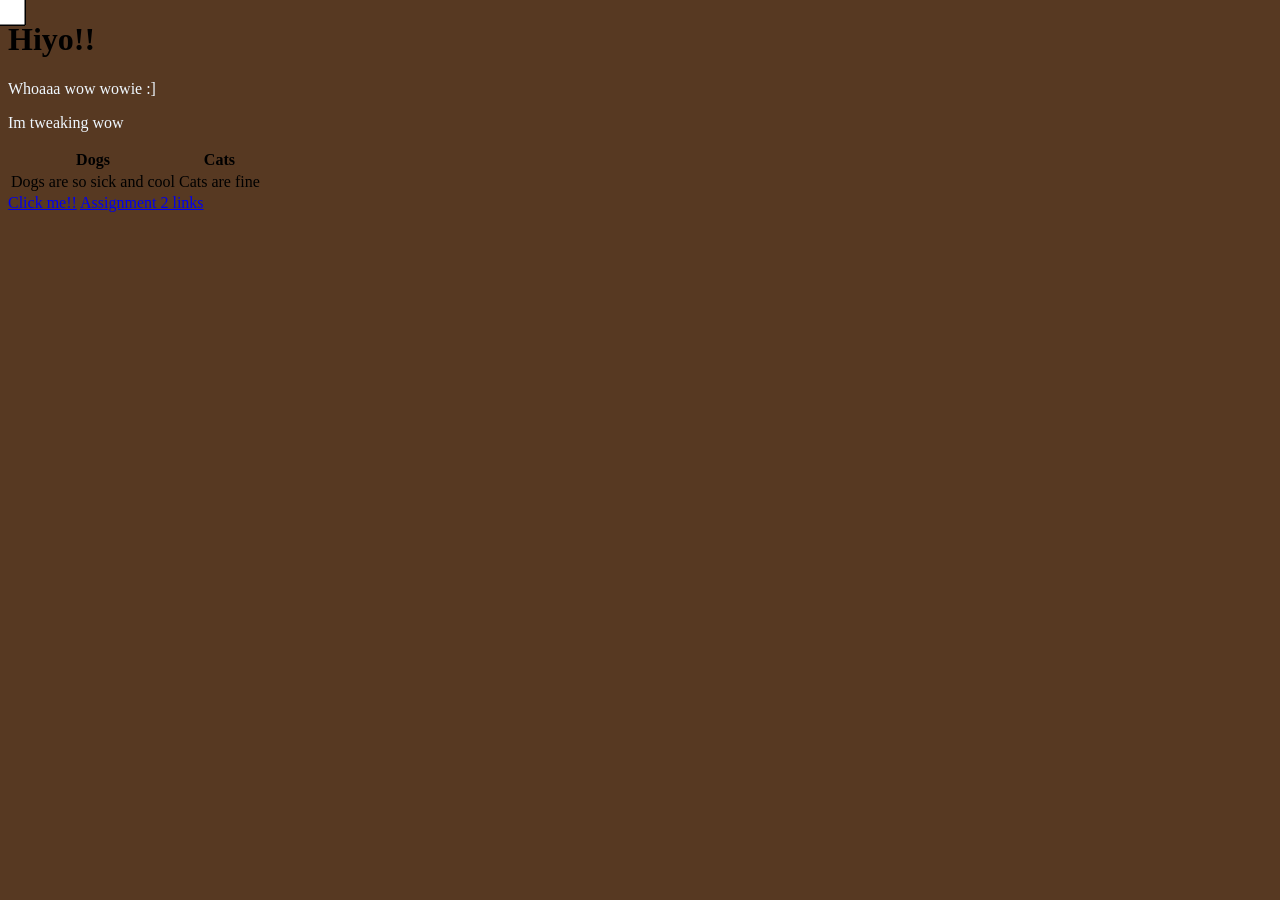
<file: index.html>
<!DOCTYPE html>
<html>
    <head>
        <title>Hello!</title>
        <link rel="stylesheet" href="style.css">

        <script src="p5.js"></script>
    </head>
    <body>
        <h1>Hiyo!!</h1>
        <p>Whoaaa wow wowie :]</p>
        <p>Im tweaking wow</p>
        <table> 
            <tr>
                <th>Dogs</th>
                <th>Cats</th>
            </tr>
            <tr>
                <td>Dogs are so sick and cool</td>
                <td>Cats are fine</td>
            </tr>
        </table>
                <a href="hello.html">Click me!!</a>

                <a href="iterations.html">Assignment 2 links</a>


                <script src="sketch.js"></script>
    </body>

</html>
</file>
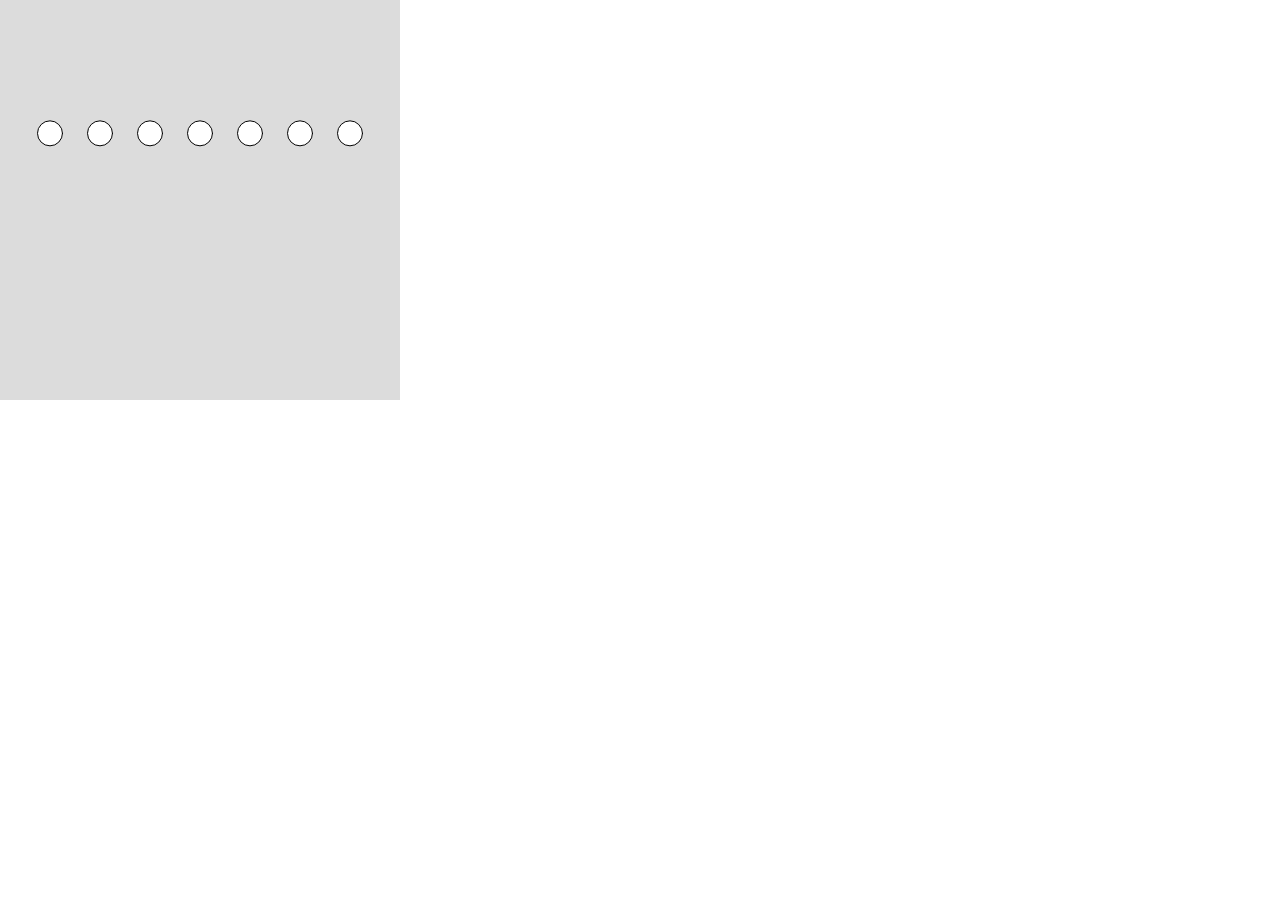
<file: interation thing/1-seven-circles/index.html>
<!DOCTYPE html>
<html lang="en">
<head>
    <meta charset="UTF-8">
    <meta name="viewport" content="width=device-width, initial-scale=1.0">

        <link rel="stylesheet" href="style.css">
        <script src = "p5.js"></script>
    <title>1-seven-circles</title>
</head>
<body>
    
        <script src = "sketch.js"></script>
</body>
</html>
</file>
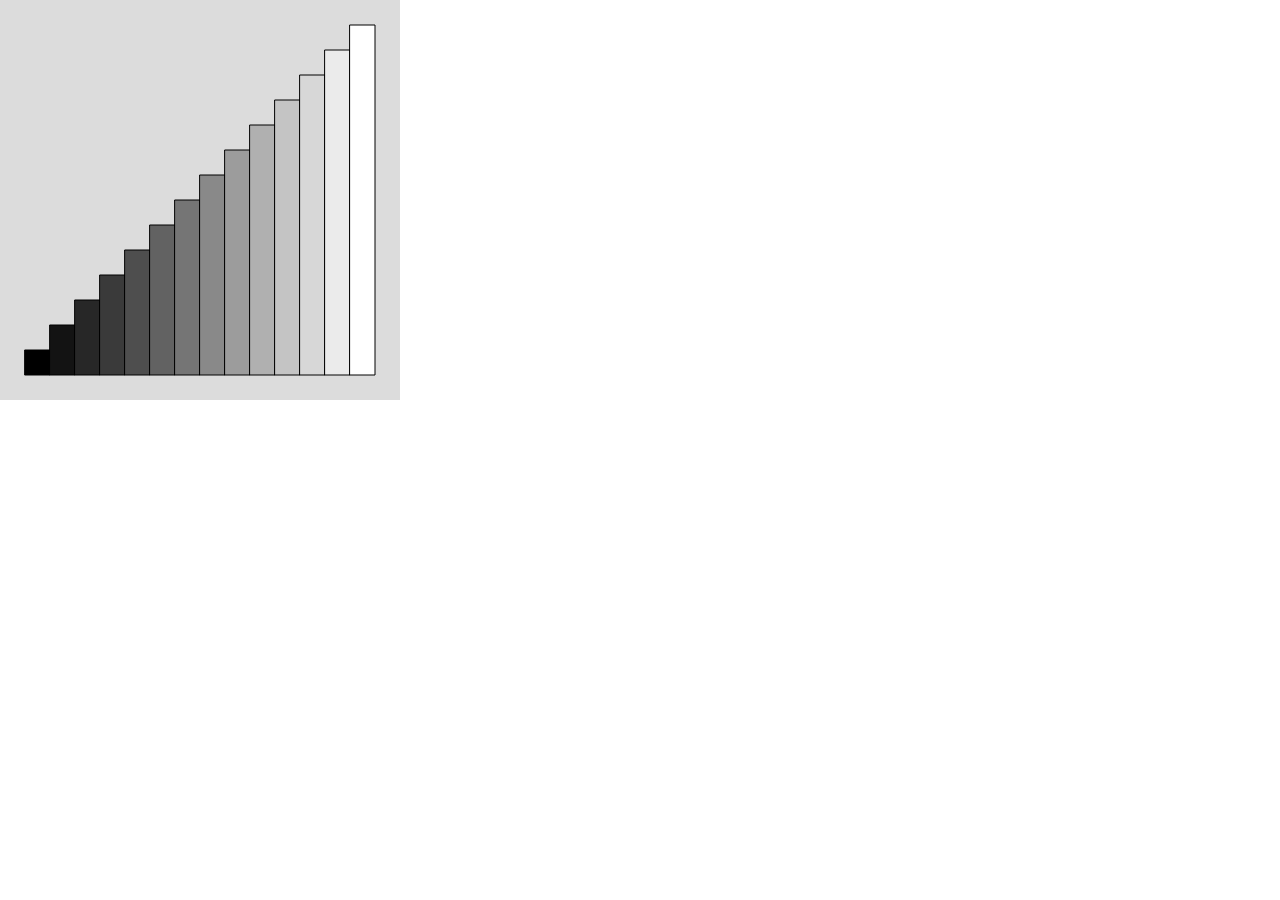
<file: interation thing/2-transitioning-rectangles/index.html>
<!DOCTYPE html>
<html lang="en">
<head>
    <meta charset="UTF-8">
    <meta name="viewport" content="width=device-width, initial-scale=1.0">

        <link rel="stylesheet" href="style.css">
        <script src = "p5.js"></script>
    <title>2-transitioning-rectangles</title>
</head>
<body>
    
        <script src = "sketch.js"></script>
</body>
</html>
</file>
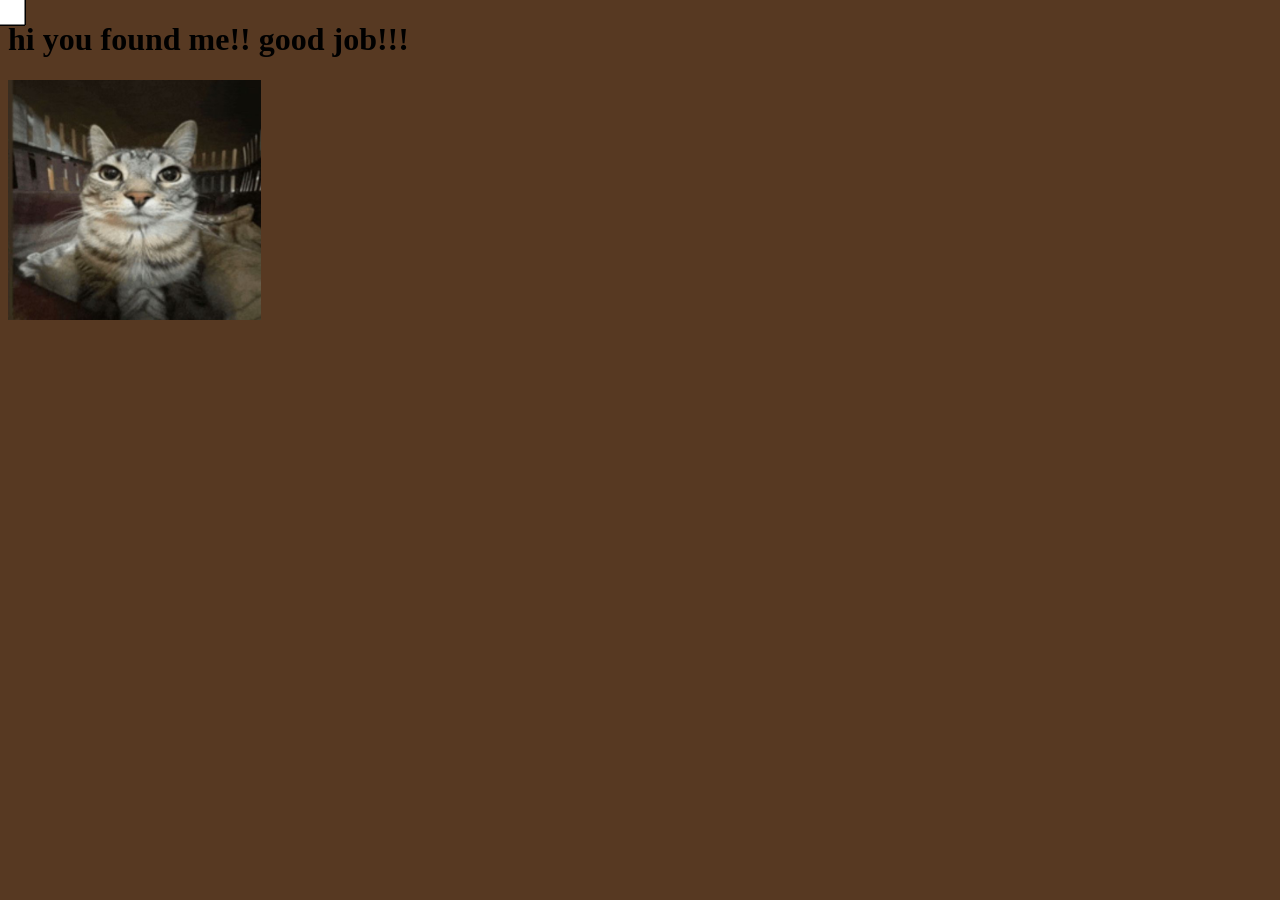
<file: hello.html>
<!DOCTYPE html>
<html lang="en">
<head>
    <meta charset="UTF-8">
    <meta name="viewport" content="width=device-width, initial-scale=1.0">
    <title>Document</title>
    <link rel="stylesheet" href="style.css">
    <script src="p5.js"></script>
</head>
<body>
 <h1>hi you found me!! good job!!!</h1> 
    <img src="me.jpg"
     alt="It's a photo of me" 
     style="width: 20%;"> 


     <script src="sketch.js"></script>
</body>
</html>
</file>
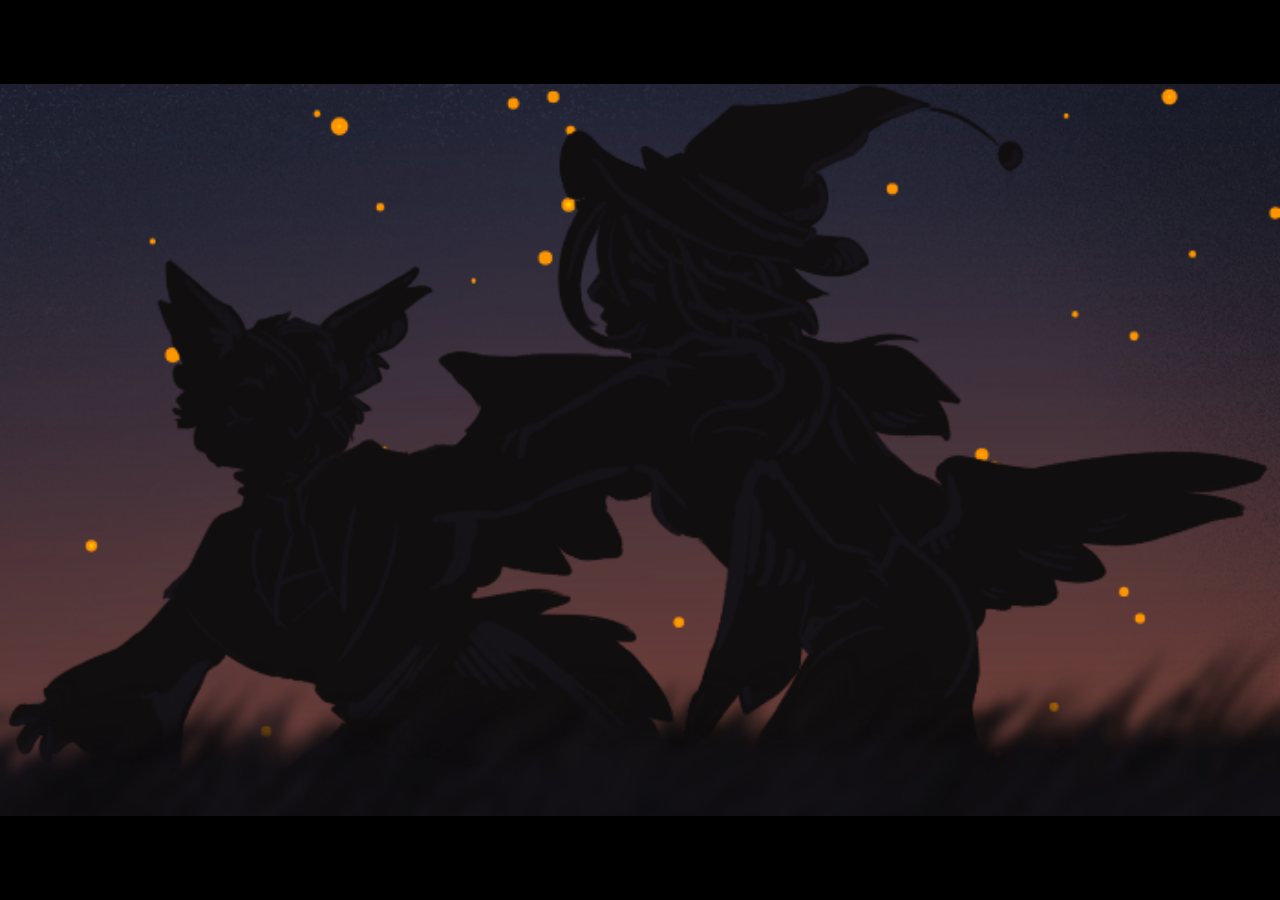
<file: fireflydream/page.html>
<!DOCTYPE html>
<html lang="en">
<head>
    <meta charset="UTF-8">
    <meta name="viewport" content="width=device-width, initial-scale=1.0">

        <link rel="stylesheet" href="style1.css">
        <script src = "p5.js"></script>
    <title>Fireflies</title>
</head>
<body>
    <!-- <img src="grass.png"
     style="width: 20%;"> 
    <img src="runners.png"
    style="width: 20%;">  -->
   
 <script src="sketch1.js"></script>    

</body>
</html>
</file>
<file: style.css>
body {
    background-color: #573922;
}

img {
    width: auto;
}

p {
    font-size: medium;
    color: aliceblue;
}

canvas { 
    position: fixed;
    left: 0;
    top: 0;
    z-index: -1;
}
</file>
<file: interation thing/1-seven-circles/style.css>
body{
    margin: 0; 
}

canvas {
    display: block;
}
</file>
<file: interation thing/2-transitioning-rectangles/style.css>
body{
    margin: 0; 
}

canvas {
    display: block;
}
</file>
<file: fireflydream/style1.css>
body{
    margin: 0;
    background-color: black;
}

canvas {
    position: fixed;
    width: 100% !important;
    height: 100% !important;
    object-fit: contain;
    left: 50%;
    top: 50%;
    transform: translate(-50%, -50%);
    display: block;
}

img {
    width: auto;
}
</file>
